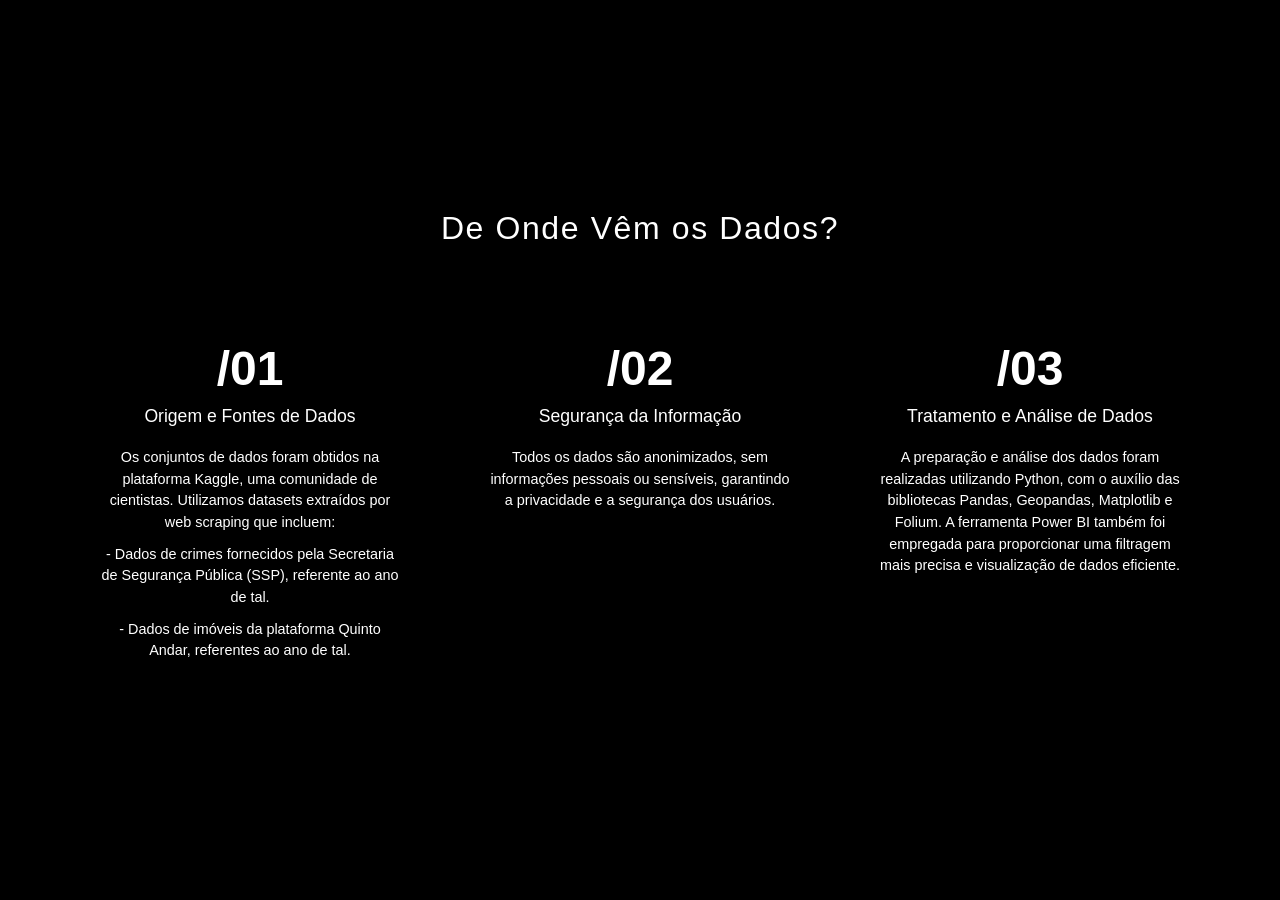
<file: fonte.html>
<!DOCTYPE html>
<html lang="pt-BR">
<head>
<meta charset="UTF-8">
<meta name="viewport" content="width=device-width, initial-scale=1.0">
<title>Origem dos Dados</title>
<link rel="stylesheet" href="fontes.css">
</head>
<body>

<div class="container">
    <h1>De Onde Vêm os Dados?</h1>
    <div class="cards">
        <div class="card">
            <h2>Origem e Fontes de Dados</h2>
            <p>Os conjuntos de dados foram obtidos na plataforma Kaggle, uma comunidade de cientistas. Utilizamos datasets extraídos por web scraping que incluem:</p>
            <p>- Dados de crimes fornecidos pela Secretaria de Segurança Pública (SSP), referente ao ano de tal.</p>
            <p>- Dados de imóveis da plataforma Quinto Andar, referentes ao ano de tal.</p>
        </div>
        <div class="card">
            <h2>Segurança da Informação</h2>
            <p>Todos os dados são anonimizados, sem informações pessoais ou sensíveis, garantindo a privacidade e a segurança dos usuários.</p>
        </div>
        <div class="card">
            <h2>Tratamento e Análise de Dados</h2>
            <p>A preparação e análise dos dados foram realizadas utilizando Python, com o auxílio das bibliotecas Pandas, Geopandas, Matplotlib e Folium. A ferramenta Power BI também foi empregada para proporcionar uma filtragem mais precisa e visualização de dados eficiente.</p>
        </div>
    </div>
</div>

</body>
</html>
</file>
<file: fontes.css>
@import url('https://fonts.googleapis.com/css2?family=Raleway:wght@400;700&display=swap');

.cards {
    counter-reset: card-num;
}

body {
    background-color: #000;
    color: #fff;
    font-family: Arial, sans-serif;
    display: flex;
    justify-content: center;
    align-items: center;
    min-height: 100vh;
    margin: 0;
}

.container {
    text-align: center;
    max-width: 1200px;
    padding: 40px 0;
}

h1 {
    font-size: 2rem;
    font-weight: 400;
    letter-spacing: 0.05em;
    margin-bottom: 40px;
    color: #fff;
}

.cards {
    display: flex;
    justify-content: center;
    gap: 50px;
}

.card {
    width: 25%;
    background-color: #000;
    padding: 40px 20px;
    border-radius: 8px;
    text-align: center;
}

.card h2::before {
    content: '/0' counter(card-num) ' ';
    counter-increment: card-num;
    font-size: 3rem;
    font-weight: 700;
    color: #fff;
    display: block;
    margin-bottom: 10px;
}

.card h2 {
    font-size: 1.1rem;
    font-weight: 400;
    margin-bottom: 20px;
    color: #fff;
}

.card p {
    font-size: 0.9rem;
    line-height: 1.5;
    color: #fff;
    margin: 10px 0;
}
</file>
